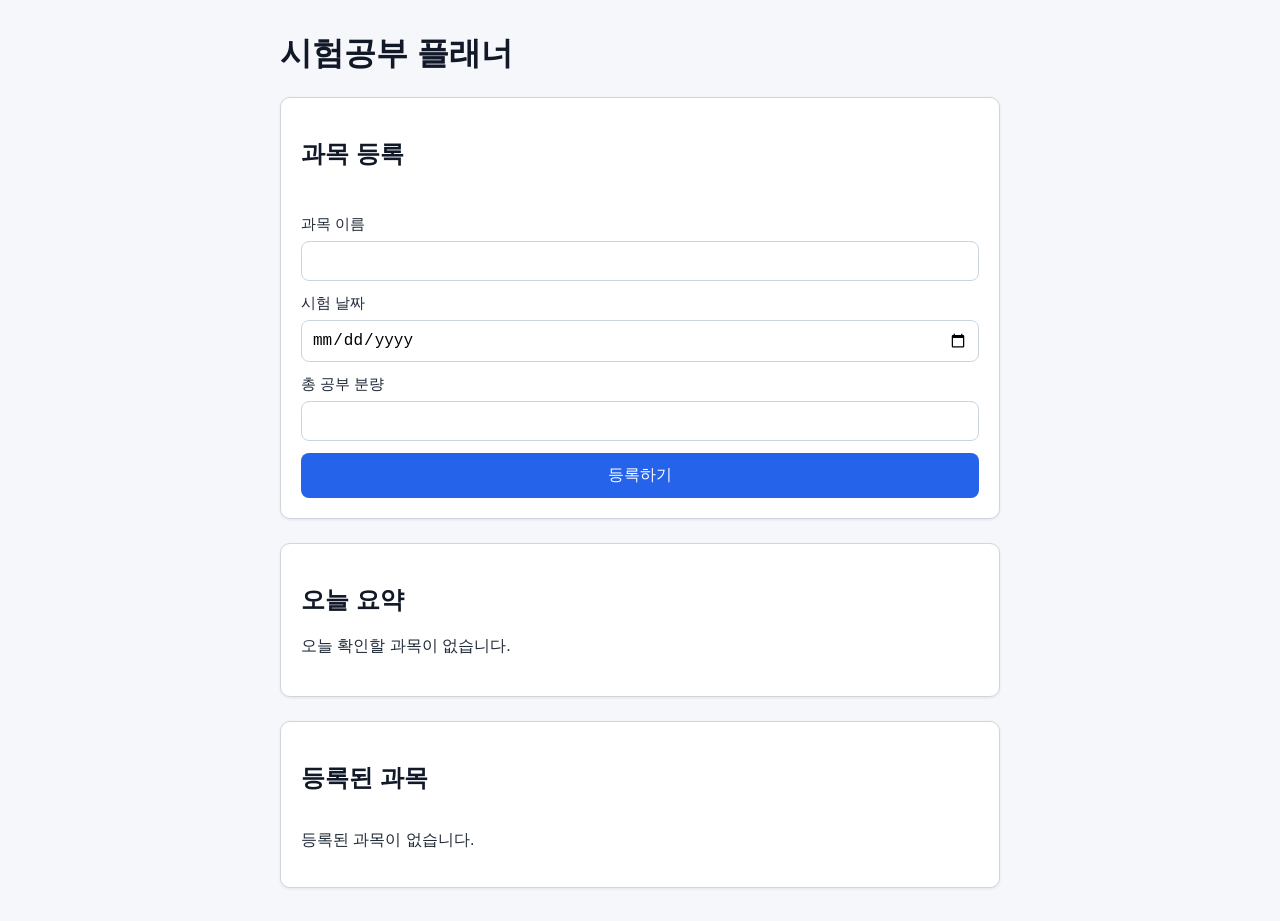
<file: index.html>
<!DOCTYPE html>
<html lang="ko">
<head>
  <meta charset="UTF-8" />
  <meta name="viewport" content="width=device-width, initial-scale=1.0" />
  <title>시험공부 플래너</title>
  <link rel="stylesheet" href="style.css" />
</head>
<body>
  <main>
    <h1>시험공부 플래너</h1>

    <section id="input-section">
      <h2>과목 등록</h2>
      <div id="error-message" role="alert"></div>
      <form id="subject-form">
        <label>
          과목 이름
          <input type="text" id="subject-name" />
        </label>
        <label>
          시험 날짜
          <input type="date" id="exam-date" />
        </label>
        <label>
          총 공부 분량
          <input type="number" id="total-volume" min="1" />
        </label>
        <button type="submit">등록하기</button>
      </form>
    </section>

    <section id="today-summary-section">
      <h2>오늘 요약</h2>
      <div id="today-summary"></div>
    </section>

    <section id="subject-list-section">
      <h2>등록된 과목</h2>
      <div id="subject-list"></div>
    </section>
  </main>

  <script src="app.js"></script>
</body>
</html>
</file>
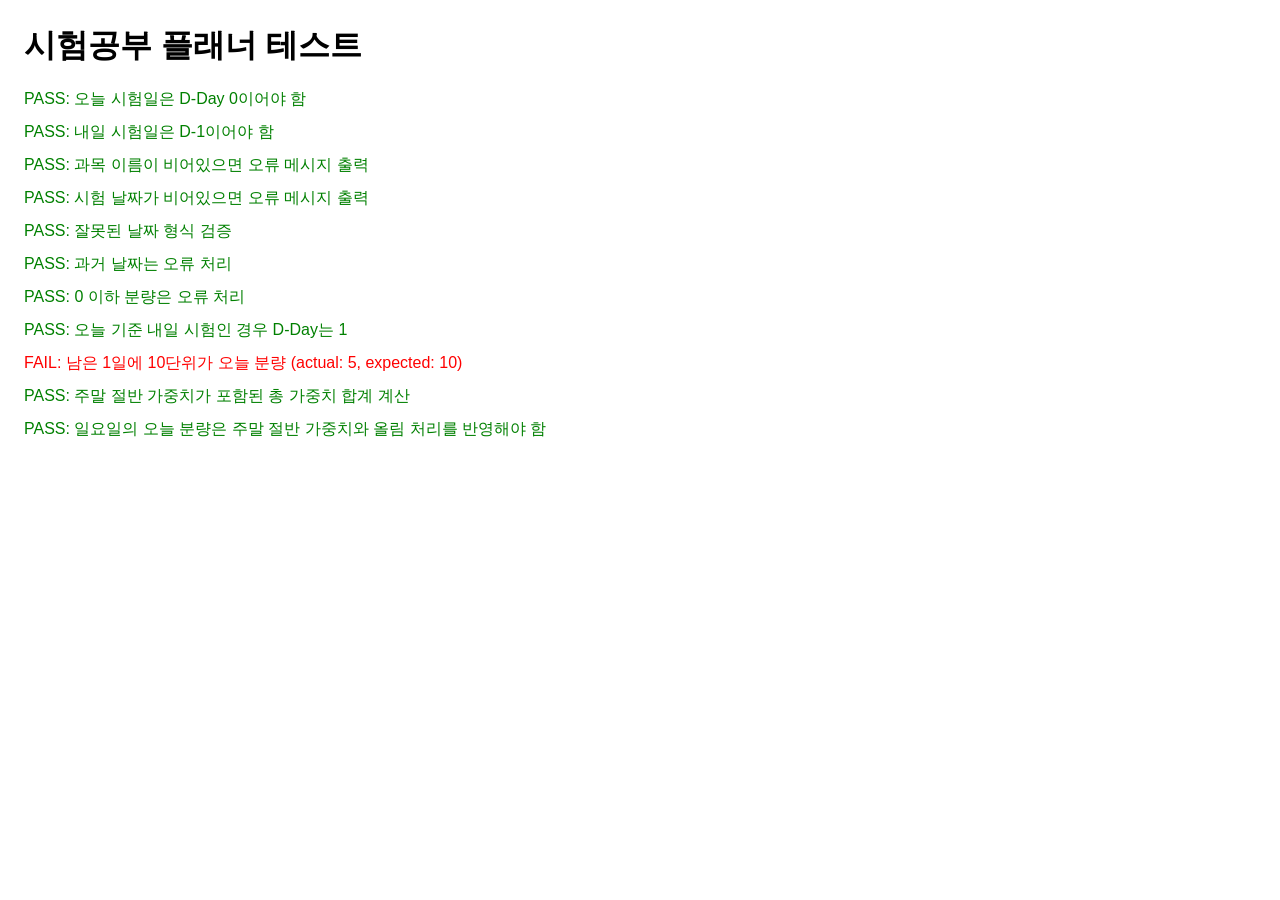
<file: test.html>
<!DOCTYPE html>
<html lang="ko">
<head>
  <meta charset="UTF-8" />
  <meta name="viewport" content="width=device-width, initial-scale=1.0" />
  <title>시험공부 플래너 테스트</title>
  <style>
    body { font-family: Arial, sans-serif; margin: 24px; }
    .result { margin-bottom: 12px; }
    .pass { color: green; }
    .fail { color: red; }
  </style>
</head>
<body>
  <h1>시험공부 플래너 테스트</h1>
  <div id="results"></div>
  <script src="app.js"></script>
  <script>
    const results = document.getElementById('results');

    function assertEqual(actual, expected, message) {
      const resultItem = document.createElement('div');
      resultItem.className = 'result';
      if (actual === expected) {
        resultItem.textContent = `PASS: ${message}`;
        resultItem.classList.add('pass');
      } else {
        resultItem.textContent = `FAIL: ${message} (actual: ${actual}, expected: ${expected})`;
        resultItem.classList.add('fail');
      }
      results.appendChild(resultItem);
    }

    function testCalculateDaysRemaining() {
      const today = new Date();
      const todayStr = today.toISOString().slice(0, 10);
      const tomorrow = new Date(today);
      tomorrow.setDate(today.getDate() + 1);
      const tomorrowStr = tomorrow.toISOString().slice(0, 10);

      assertEqual(calculateDaysRemaining(todayStr), 0, '오늘 시험일은 D-Day 0이어야 함');
      assertEqual(calculateDaysRemaining(tomorrowStr), 1, '내일 시험일은 D-1이어야 함');
    }

    function testValidateInput() {
      assertEqual(validateInput('', '2026-12-31', 10), '과목 이름을 입력해주세요.', '과목 이름이 비어있으면 오류 메시지 출력');
      assertEqual(validateInput('국어', '', 10), '시험 날짜를 선택해주세요.', '시험 날짜가 비어있으면 오류 메시지 출력');
      assertEqual(validateInput('국어', 'invalid-date', 10), '유효한 시험 날짜를 입력해주세요.', '잘못된 날짜 형식 검증');
      assertEqual(validateInput('국어', '1900-01-01', 10), '시험일은 오늘 이후여야 합니다.', '과거 날짜는 오류 처리');
      assertEqual(validateInput('국어', '2026-12-31', 0), '총 공부 분량은 1 이상이어야 합니다.', '0 이하 분량은 오류 처리');
    }

    function testTodaySummaryCalculation() {
      const today = getTodayDate();
      const tomorrow = new Date(today);
      tomorrow.setDate(today.getDate() + 1);
      const examDate = tomorrow.toISOString().slice(0, 10);

      const subject = {
        id: '1',
        name: '수학',
        examDate,
        totalVolume: 10,
        remainingVolume: 10,
        completedToday: false,
      };

      const dDay = calculateDaysRemaining(subject.examDate);
      const todayVolume = Math.ceil(subject.remainingVolume / (dDay + 1));

      assertEqual(dDay, 1, '오늘 기준 내일 시험인 경우 D-Day는 1');
      assertEqual(todayVolume, 10, '남은 1일에 10단위가 오늘 분량');
    }

    function testWeekendHalfDistribution() {
      const originalGetTodayDate = getTodayDate;
      getTodayDate = () => new Date(2026, 7, 9); // 2026-08-09 일요일

      const subject = {
        id: '1',
        name: '과학',
        examDate: '2026-08-11',
        totalVolume: 10,
        remainingVolume: 10,
        completedToday: false,
      };

      assertEqual(calculateWeightedDays(subject.examDate), 2.5, '주말 절반 가중치가 포함된 총 가중치 합계 계산');
      assertEqual(calculateTodayVolume(subject), 2, '일요일의 오늘 분량은 주말 절반 가중치와 올림 처리를 반영해야 함');

      getTodayDate = originalGetTodayDate;
    }

    testCalculateDaysRemaining();
    testValidateInput();
    testTodaySummaryCalculation();
    testWeekendHalfDistribution();
  </script>
</body>
</html>
</file>
<file: style.css>
body {
  font-family: Arial, sans-serif;
  background: #f5f7fb;
  color: #1f2937;
  margin: 0;
  padding: 0;
}

main {
  max-width: 720px;
  margin: 32px auto;
  padding: 0 16px;
}

h1, h2 {
  color: #111827;
}

section {
  background: #ffffff;
  border: 1px solid #d1d5db;
  border-radius: 10px;
  box-shadow: 0 1px 3px rgba(15, 23, 42, 0.08);
  margin-bottom: 24px;
  padding: 20px;
}

form {
  display: grid;
  gap: 12px;
}

label {
  display: grid;
  gap: 6px;
  font-size: 0.95rem;
}

input {
  border: 1px solid #cbd5e1;
  border-radius: 8px;
  padding: 10px;
  font-size: 1rem;
}

button {
  background: #2563eb;
  border: none;
  color: white;
  border-radius: 8px;
  padding: 12px 16px;
  cursor: pointer;
  font-size: 1rem;
}

button:hover {
  background: #1d4ed8;
}

#error-message {
  color: #b91c1c;
  min-height: 1.5em;
}

#subject-list {
  display: grid;
  gap: 14px;
}

.subject-card {
  border: 1px solid #e5e7eb;
  border-radius: 10px;
  padding: 14px;
  background: #f9fafb;
}

.subject-card h3 {
  margin: 0 0 10px;
}

.subject-card p {
  margin: 6px 0;
}

.summary-item {
  margin-bottom: 10px;
}

#today-summary {
  min-height: 2.5em;
}
</file>
